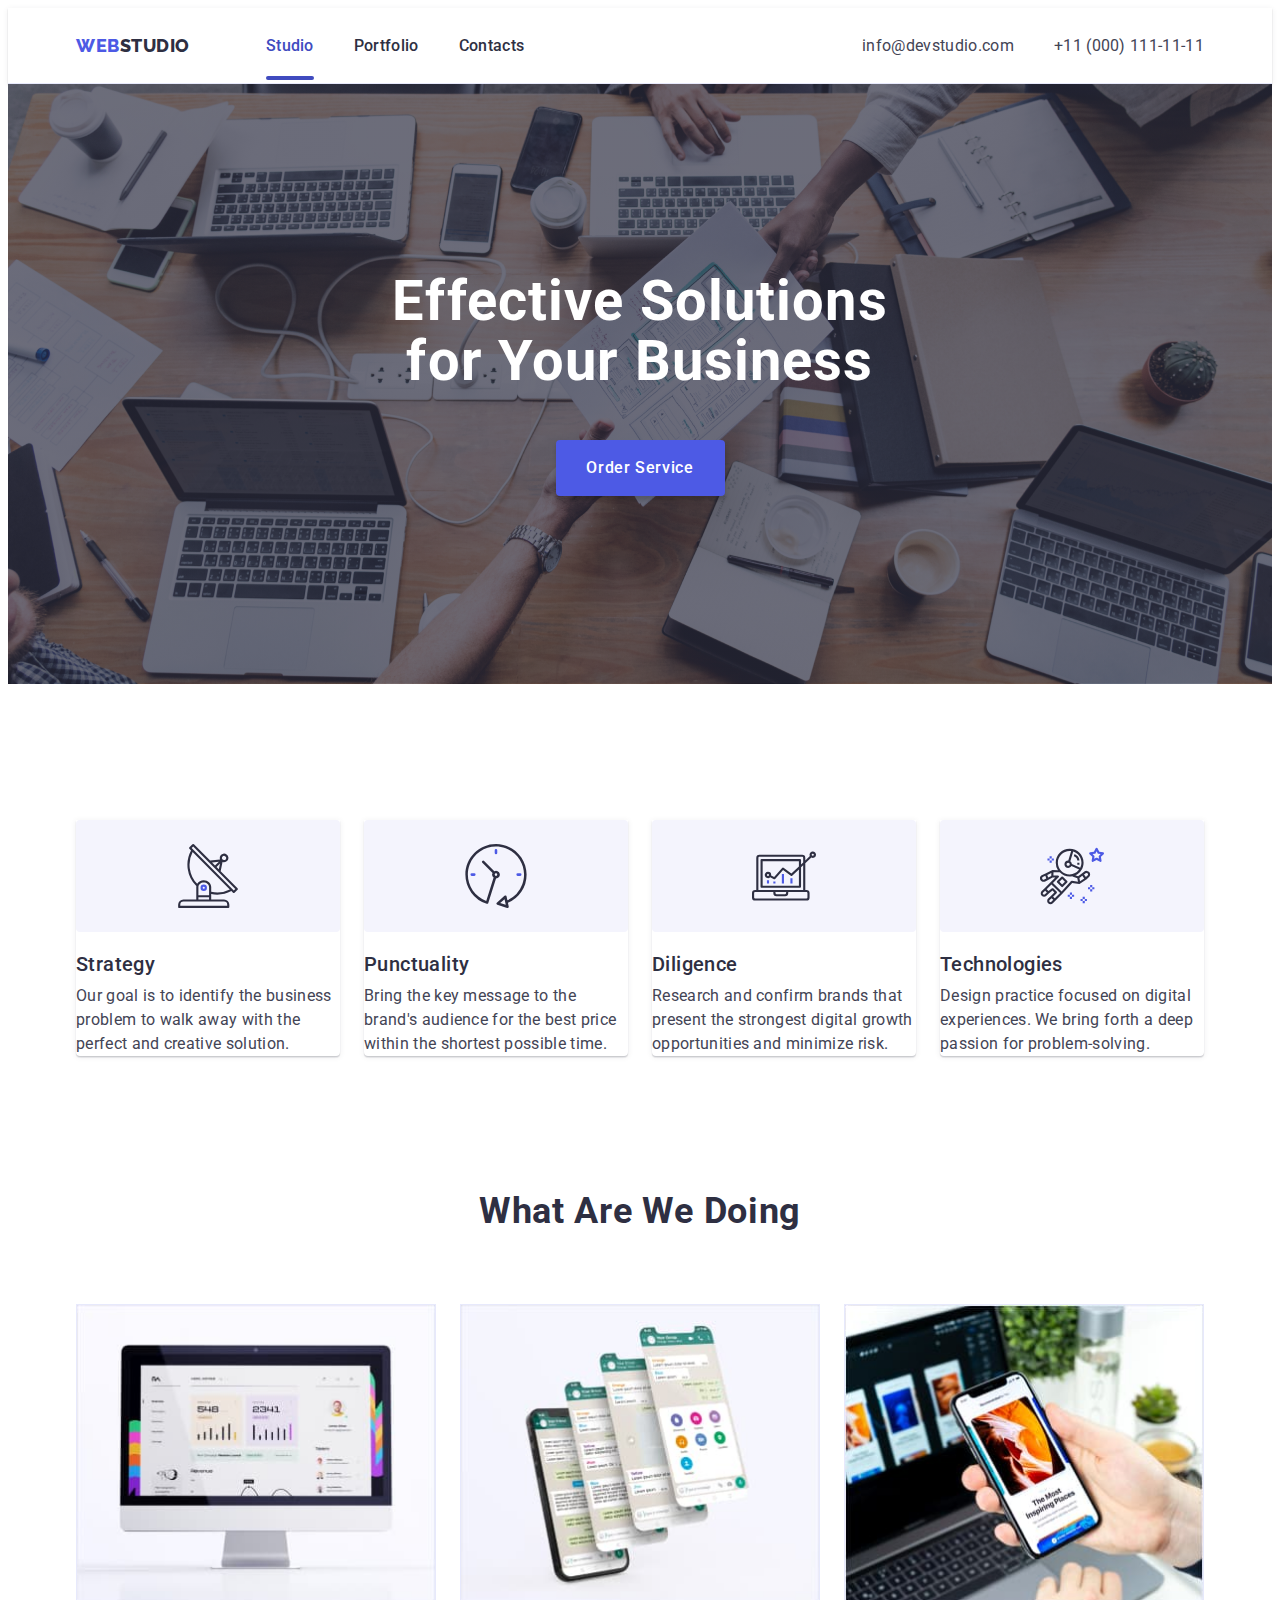
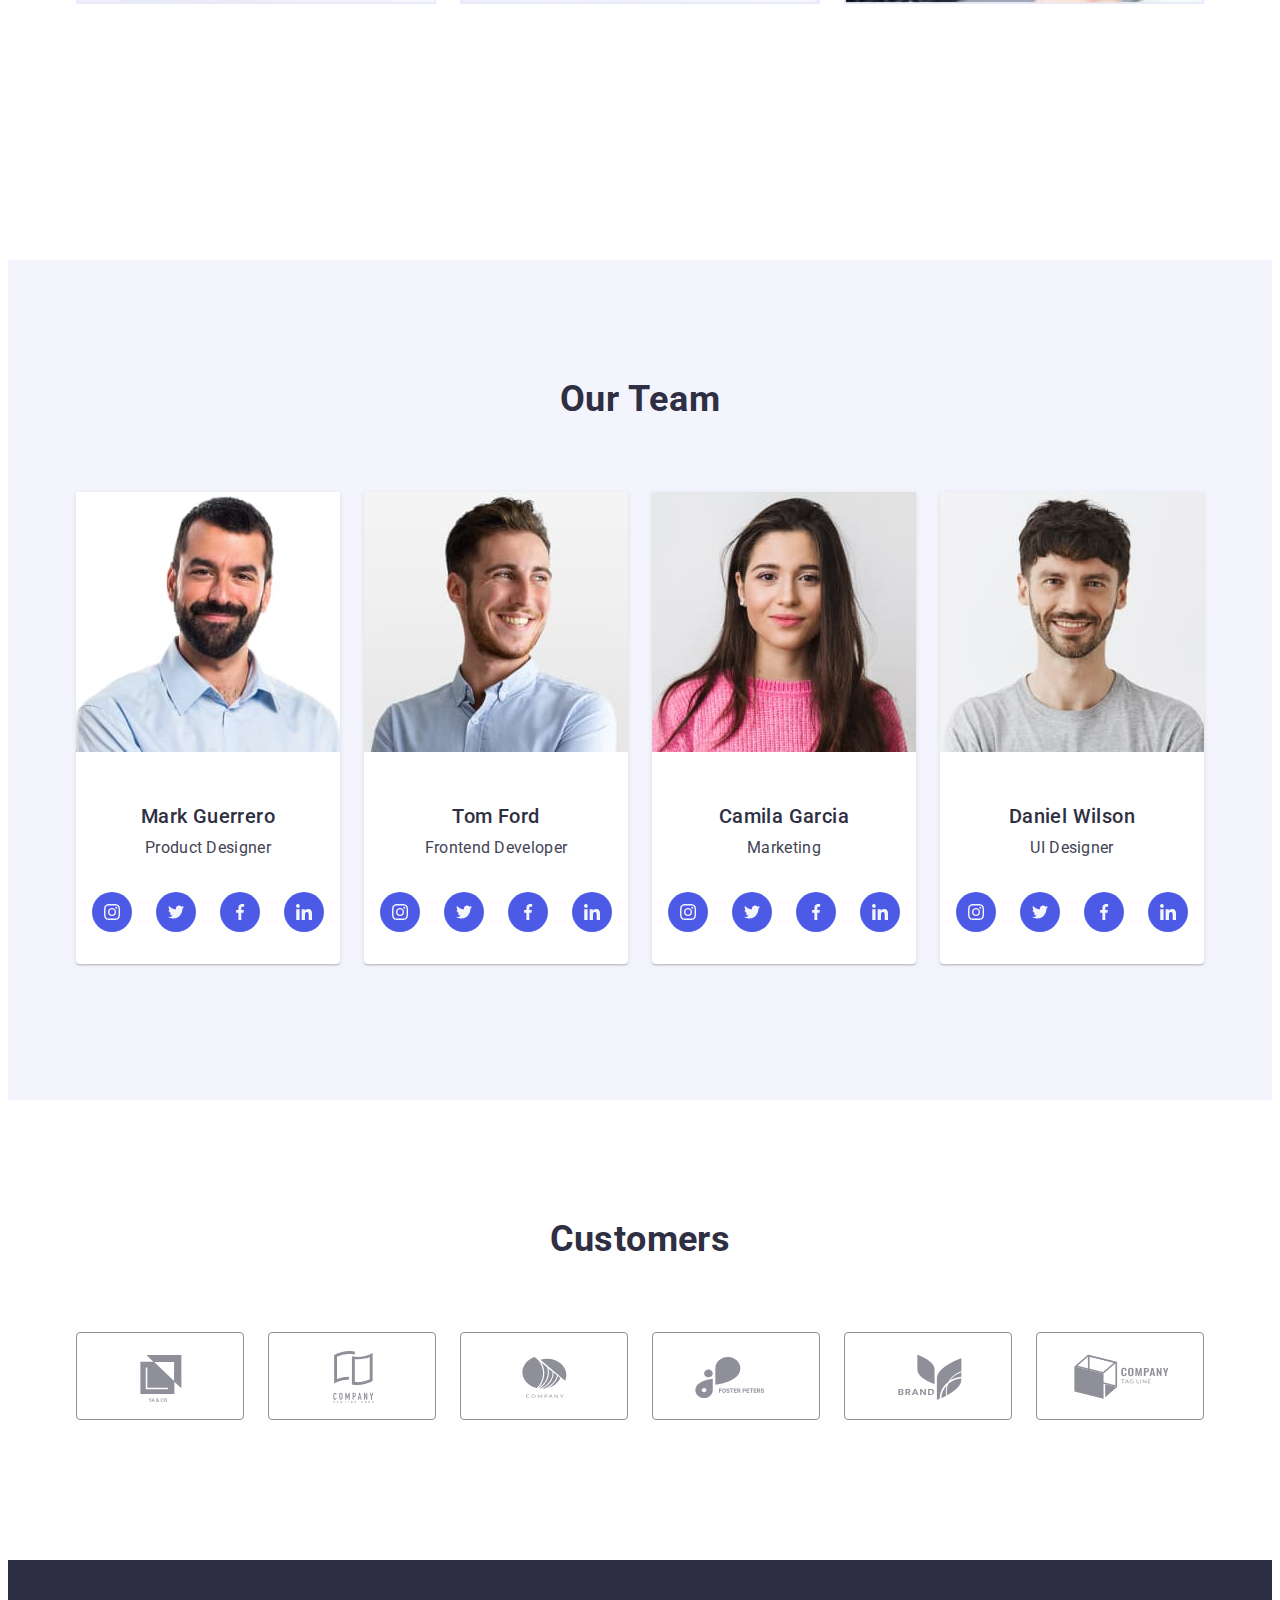
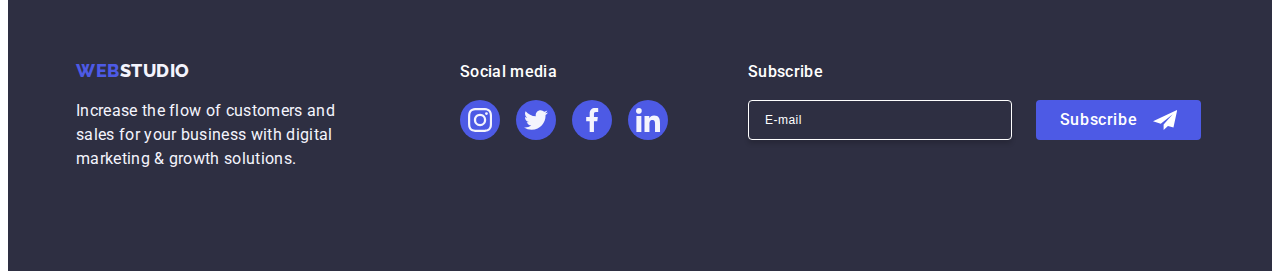
<file: index.html>
<!DOCTYPE html>
<html lang="en">
  <head>
    <meta charset="UTF-8" />
    <meta name="viewport" content="width=device-width, initial-scale=1.0" />
    <meta name="description" content="Effective Solutions for Your Business" />
    <meta
      name="keywords"
      content="webdesign, digital, content, frontend, marketing"
    />

    <link rel="preconnect" href="https://fonts.googleapis.com" />
    <link rel="preconnect" href="https://fonts.gstatic.com" crossorigin />
    <link
      href="https://fonts.googleapis.com/css2?family=Raleway:wght@100;700&family=Roboto:wght@400;500;700;900&display=swap"
      rel="stylesheet"
    />
    <title>WebStudio</title>
    <link
      rel="stylesheet"
      href="https://cdnjs.cloudflare.com/ajax/libs/modern-normalize/2.0.0/modern-normalize.min.css"
      integrity="sha512-4xo8blKMVCiXpTaLzQSLSw3KFOVPWhm/TRtuPVc4WG6kUgjH6J03IBuG7JZPkcWMxJ5huwaBpOpnwYElP/m6wg=="
      crossorigin="anonymous"
      referrerpolicy="no-referrer"
    />
    <link rel="stylesheet" href="./css/styles.css" />
  </head>
  <body>
    <!-- Hero Section -->
    <header class="header-section">
      <div class="header-container container">
        <nav class="header-navbar">
          <!-- Logo -->
          <a class="logo-web link" href="./index.html"
            >Web<span class="logo-studio">Studio</span></a
          >
          <!-- Navigation -->
          <ul class="header-navbar-list list">
            <li>
              <a class="nav-link nav-link-studio link" href="./index.html">Studio</a>
            </li>
            <li>
              <a class="nav-link link" href="./portfolio.html">Portfolio</a>
            </li>
            <li>
              <a class="nav-link link" href="">Contacts</a>
            </li>
          </ul>
        </nav>
        <!-- Address -->
        <address class="header-address list">
          <ul class="hearder-address-elements list">
            <li>
              <a class="contact link" href="mailto:info@devstudio.com"
                >info@devstudio.com</a
              >
            </li>
            <li>
              <a class="contact link" href="tel:+110001111111"
                >+11 (000) 111-11-11</a
              >
            </li>
          </ul>
        </address>
      </div>
    </header>
    <main>
      <!-- Section 1 from Main -->
      <section class="first-section">
        <div class="container">
          <!-- Title -->
          <h1 class="first-section-title">
            Effective Solutions for Your Business
          </h1>
          <!-- Button -->
          <button
            data-modal-open
            type="button"
            class="first-section-button pointer"
          >
            Order Service
          </button>
        </div>
      </section>
      <!-- Section 2 from Main -->
      <section class="second-section">
        <div class="container">
          <h2 class="visually-hidden">NU ESTE UN TITLU!</h2>
          <ul class="second-section-list list">
            <li class="second-section-listli list">
              <div class="svg-container">
                <svg width="64" height="64">
                  <use href="./images/icons.svg#icon-antenna-1" />
                </svg>
              </div>
              <h3 class="second-section-list-title">Strategy</h3>
              <p class="second-section-list-paragraf">
                Our goal is to identify the business problem to walk away with
                the perfect and creative solution.
              </p>
            </li>
            <li class="second-section-listli list">
              <div class="svg-container">
                <svg width="64" height="64">
                  <use href="./images/icons.svg#icon-clock-1" />
                </svg>
              </div>
              <h3 class="second-section-list-title">Punctuality</h3>
              <p class="second-section-list-paragraf">
                Bring the key message to the brand's audience for the best price
                within the shortest possible time.
              </p>
            </li>
            <li class="second-section-listli list">
              <div class="svg-container">
                <svg width="64" height="64">
                  <use href="./images/icons.svg#icon-diagram-1" />
                </svg>
              </div>
              <h3 class="second-section-list-title">Diligence</h3>
              <p class="second-section-list-paragraf">
                Research and confirm brands that present the strongest digital
                growth opportunities and minimize risk.
              </p>
            </li>
            <li class="second-section-listli list">
              <div class="svg-container">
                <svg width="64" height="64">
                  <use href="./images/icons.svg#icon-astronaut-1" />
                </svg>
              </div>
              <h3 class="second-section-list-title">Technologies</h3>
              <p class="second-section-list-paragraf">
                Design practice focused on digital experiences. We bring forth a
                deep passion for problem-solving.
              </p>
            </li>
          </ul>
        </div>
      </section>
      <!-- Section 3 from Main -->
      <section class="third-section">
        <div class="container">
          <h2 class="third-section-main-title">What are we doing</h2>
          <ul class="third-section-list list">
            <li class="third-section-listli list">
              <img
                class="images"
                src="./images/rectangle1.jpg"
                alt="rectangle1"
                width="360"
              />
            </li>
            <li class="third-section-listli list">
              <img
                class="images"
                src="./images/rectangle2.jpg"
                alt="rectangle2"
                width="360"
              />
            </li>
            <li class="third-section-listli list">
              <img
                class="images"
                src="./images/rectangle3.jpg"
                alt="rectangle3"
                width="360"
              />
            </li>
          </ul>
        </div>
      </section>
      <!-- Section 4 from Main -->
      <section class="fourth-section-main">
        <div class="container">
          <h2 class="our-team-title">Our Team</h2>
          <ul class="fourth-section-list list">
            <li class="fourth-section">
              <img
                class="images"
                src="./images/img1.jpg"
                alt="Mark Guerrero"
                width="264"
                height="260"
              />
              <div class="forth-section-div">
                <h3 class="forth-section-h-titles">Mark Guerrero</h3>
                <p class="forth-section-paragraf">Product Designer</p>
                <ul class="social-media list">
                  <li class="social-media-icons">
                    <a href="" class="social-media-link">
                      <svg
                        width="16"
                        height="16"
                        class="social-media-icon-fill"
                      >
                        <use href="./images/icons.svg#icon-instagram-2" />
                      </svg>
                    </a>
                  </li>
                  <li class="social-media-icons">
                    <a href="" class="social-media-link">
                      <svg
                        width="16"
                        height="16"
                        class="social-media-icon-fill"
                      >
                        <use href="./images/icons.svg#icon-twitter-1" />
                      </svg>
                    </a>
                  </li>
                  <li class="social-media-icons">
                    <a href="" class="social-media-link">
                      <svg
                        width="16"
                        height="16"
                        class="social-media-icon-fill"
                      >
                        <use href="./images/icons.svg#icon-facebook-1" />
                      </svg>
                    </a>
                  </li>
                  <li class="social-media-icons">
                    <a href="" class="social-media-link">
                      <svg
                        width="16"
                        height="16"
                        class="social-media-icon-fill"
                      >
                        <use href="./images/icons.svg#icon-linkedin-1" />
                      </svg>
                    </a>
                  </li>
                </ul>
              </div>
            </li>
            <li class="fourth-section">
              <img
                class="images"
                src="./images/img2.jpg"
                alt="Tom Ford"
                width="264"
                height="260"
              />
              <div class="forth-section-div">
                <h3 class="forth-section-h-titles">Tom Ford</h3>
                <p class="forth-section-paragraf">Frontend Developer</p>
                <ul class="social-media list">
                  <li class="social-media-icons">
                    <a href="" class="social-media-link">
                      <svg
                        width="16"
                        height="16"
                        class="social-media-icon-fill"
                      >
                        <use href="./images/icons.svg#icon-instagram-2" />
                      </svg>
                    </a>
                  </li>
                  <li class="social-media-icons">
                    <a href="" class="social-media-link">
                      <svg
                        width="16"
                        height="16"
                        class="social-media-icon-fill"
                      >
                        <use href="./images/icons.svg#icon-twitter-1" />
                      </svg>
                    </a>
                  </li>
                  <li class="social-media-icons">
                    <a href="" class="social-media-link">
                      <svg
                        width="16"
                        height="16"
                        class="social-media-icon-fill"
                      >
                        <use href="./images/icons.svg#icon-facebook-1" />
                      </svg>
                    </a>
                  </li>
                  <li class="social-media-icons">
                    <a href="" class="social-media-link">
                      <svg
                        width="16"
                        height="16"
                        class="social-media-icon-fill"
                      >
                        <use href="./images/icons.svg#icon-linkedin-1" />
                      </svg>
                    </a>
                  </li>
                </ul>
              </div>
            </li>
            <li class="fourth-section">
              <img
                class="images"
                src="./images/img3.jpg"
                alt="Camila Garcia"
                width="264"
                height="260"
              />
              <div class="forth-section-div">
                <h3 class="forth-section-h-titles">Camila Garcia</h3>
                <p class="forth-section-paragraf">Marketing</p>
                <ul class="social-media list">
                  <li class="social-media-icons">
                    <a href="" class="social-media-link">
                      <svg
                        width="16"
                        height="16"
                        class="social-media-icon-fill"
                      >
                        <use href="./images/icons.svg#icon-instagram-2" />
                      </svg>
                    </a>
                  </li>
                  <li class="social-media-icons">
                    <a href="" class="social-media-link">
                      <svg
                        width="16"
                        height="16"
                        class="social-media-icon-fill"
                      >
                        <use href="./images/icons.svg#icon-twitter-1" />
                      </svg>
                    </a>
                  </li>
                  <li class="social-media-icons">
                    <a href="" class="social-media-link">
                      <svg
                        width="16"
                        height="16"
                        class="social-media-icon-fill"
                      >
                        <use href="./images/icons.svg#icon-facebook-1" />
                      </svg>
                    </a>
                  </li>
                  <li class="social-media-icons">
                    <a href="" class="social-media-link">
                      <svg
                        width="16"
                        height="16"
                        class="social-media-icon-fill"
                      >
                        <use href="./images/icons.svg#icon-linkedin-1" />
                      </svg>
                    </a>
                  </li>
                </ul>
              </div>
            </li>
            <li class="fourth-section">
              <img
                class="images"
                src="./images/img4.jpg"
                alt="Daniel Wilson"
                width="264"
                height="260"
              />
              <div class="forth-section-div">
                <h3 class="forth-section-h-titles">Daniel Wilson</h3>
                <p class="forth-section-paragraf">UI Designer</p>
                <ul class="social-media list">
                  <li class="social-media-icons">
                    <a href="" class="social-media-link">
                      <svg
                        width="16"
                        height="16"
                        class="social-media-icon-fill"
                      >
                        <use href="./images/icons.svg#icon-instagram-2" />
                      </svg>
                    </a>
                  </li>
                  <li class="social-media-icons">
                    <a href="" class="social-media-link">
                      <svg
                        width="16"
                        height="16"
                        class="social-media-icon-fill"
                      >
                        <use href="./images/icons.svg#icon-twitter-1" />
                      </svg>
                    </a>
                  </li>
                  <li class="social-media-icons">
                    <a href="" class="social-media-link">
                      <svg
                        width="16"
                        height="16"
                        class="social-media-icon-fill"
                      >
                        <use href="./images/icons.svg#icon-facebook-1" />
                      </svg>
                    </a>
                  </li>
                  <li class="social-media-icons">
                    <a href="" class="social-media-link">
                      <svg
                        width="16"
                        height="16"
                        class="social-media-icon-fill"
                      >
                        <use href="./images/icons.svg#icon-linkedin-1" />
                      </svg>
                    </a>
                  </li>
                </ul>
              </div>
            </li>
          </ul>
        </div>
      </section>
      <!-- Section 5 from Main -->
      <section class="fifth-section">
        <div class="container">
          <h2 class="customers-title">Customers</h2>
          <ul class="customers-list list">
            <li class="customers-list-li">
              <a href="" class="customers-link">
                <svg width="104" height="56" class="customers-icons">
                  <use href="./images/icons.svg#icon-customers1" />
                </svg>
              </a>
            </li>
            <li class="customers-list-li">
              <a href="" class="customers-link">
                <svg width="104" height="56" class="customers-icons">
                  <use href="./images/icons.svg#icon-customers2" />
                </svg>
              </a>
            </li>
            <li class="customers-list-li">
              <a href="" class="customers-link">
                <svg width="104" height="56" class="customers-icons">
                  <use href="./images/icons.svg#icon-customers3" />
                </svg>
              </a>
            </li>
            <li class="customers-list-li">
              <a href="" class="customers-link">
                <svg width="104" height="56" class="customers-icons">
                  <use href="./images/icons.svg#icon-customers4" />
                </svg>
              </a>
            </li>
            <li class="customers-list-li">
              <a href="" class="customers-link">
                <svg width="104" height="56" class="customers-icons">
                  <use href="./images/icons.svg#icon-customers5" />
                </svg>
              </a>
            </li>
            <li class="customers-list-li">
              <a href="" class="customers-link">
                <svg width="104" height="56" class="customers-icons">
                  <use href="./images/icons.svg#icon-customers6" />
                </svg>
              </a>
            </li>
          </ul>
        </div>
      </section>
    </main>
    <!-- Footer -->
    <footer class="footer">
      <!-- Webstudio Footer -->
      <div class="container footer-container">
        <div class="footer-second-container">
          <a class="logo-web-footer logo-web link" href="./index.html"
            >Web<span class="logo-studio-footer">Studio</span>
          </a>
          <p class="footer-paragraf">
            Increase the flow of customers and sales for your business with
            digital marketing & growth solutions.
          </p>
        </div>
        <!-- Social Media Footer -->
        <div class="footer-social-media">
          <p class="footer-social-media-title">Social media</p>
          <ul class="list footer-social-media-container">
            <li class="footer-social-media-list">
              <a href="" class="footer-social-media-link">
                <svg width="24" height="24" class="footer-social-media-icon">
                  <use href="./images/icons.svg#icon-instagram-2" />
                </svg>
              </a>
            </li>
            <li class="footer-social-media-list">
              <a href="" class="footer-social-media-link">
                <svg width="24" height="24" class="footer-social-media-icon">
                  <use href="./images/icons.svg#icon-twitter-1" />
                </svg>
              </a>
            </li>
            <li class="footer-social-media-list">
              <a href="" class="footer-social-media-link">
                <svg width="24" height="24" class="footer-social-media-icon">
                  <use href="./images/icons.svg#icon-facebook-1" />
                </svg>
              </a>
            </li>
            <li class="footer-social-media-list">
              <a href="" class="footer-social-media-link">
                <svg width="24" height="24" class="footer-social-media-icon">
                  <use href="./images/icons.svg#icon-linkedin-1" />
                </svg>
              </a>
            </li>
          </ul>
        </div>
        <!-- Subscribe Footer -->
        <div class="footer-form-container">
          <p class="footer-form-paragraf">Subscribe</p>
          <form
            class="footer-form"
            name="signup_form"
            autocomplete="on"
            novalidate=""
          >
            <label for="input" class="footer-form-label">
              <input
                id="input"
                name="email"
                type="email"
                placeholder="E-mail"
                class="footer-form-input"
              />
            </label>
            <button type="submit" class="footer-form-button">
              Subscribe
              <svg width="24" height="24" class="footer-form-button-icon">
                <use href="./images/icons.svg#icon-icon-send" />
              </svg>
            </button>
          </form>
        </div>
      </div>
    </footer>
    <!-- Modal Button -->
    <div data-modal class="modal-js is-hidden">
      <div class="modal-wind">
        <button data-modal-close type="button" class="modal-btn">
          <svg width="8" height="8" class="md-sv">
            <use href="./images/close-back.svg#icon-close-black-18dp-2-1"></use>
          </svg>
        </button>
        <p class="modal-paragraf">
          Leave your contacts and we will call you back
        </p>
        <form>
          <div class="modal-container-first">
            <label for="user-name" class="modal-form-label">Name</label>
            <div class="modal-container-second">
              <input
                id="user-name"
                name="user-name"
                type="text"
                class="modal-form-input"
              />
              <svg width="18" height="24" class="modal-icon">
                <use href="./images/icons.svg#icon-VectorName" />
              </svg>
            </div>
          </div>
          <div class="modal-container-first">
            <label for="user-name" class="modal-form-label">Phone</label>
            <div class="modal-container-second">
              <input
                id="user-phone"
                name="user-name"
                type="text"
                class="modal-form-input"
              />
              <svg width="18" height="24" class="modal-icon">
                <use href="./images/icons.svg#icon-VectorPhone" />
              </svg>
            </div>
          </div>
          <div class="modal-container-first">
            <label for="user-name" class="modal-form-label">Email</label>
            <div class="modal-container-second">
              <input
                id="user-mail"
                name="user-name"
                type="text"
                class="modal-form-input"
              />
              <svg width="18" height="24" class="modal-icon">
                <use href="./images/icons.svg#icon-VectorEmail" />
              </svg>
            </div>
          </div>
          <div class="modal-container-third">
            <label for="user-comment" class="modal-form-label">Comment</label>
            <textarea
              id="user-comment"
              name="user-comment"
              placeholder="Text input"
              class="modal-textarea"
            ></textarea>
          </div>
          <div class="modal-container-fourth">
            <input
              id="user-privacy"
              type="checkbox"
              value="true"
              name="user-privacy"
              class="modal-fifth-input visually-hidden"
            />
            <label for="user-privacy" class="modal-form-fifth-label"
              ><span class="modal-form-fifth-label-span">
                <svg width="10" height="8" class="modal-fifth-icon">
                  <use href="./images/icons.svg#checkmark"></use>
                </svg></span
              >I accept the terms and conditions of the
              <a href="" class="privacy-policy">Privacy Policy</a>
            </label>
          </div>
          <button type="submit" class="modal-button">Send</button>
        </form>
      </div>
    </div>
    <script src="./js/modal.js"></script>
  </body>
</html>
</file>
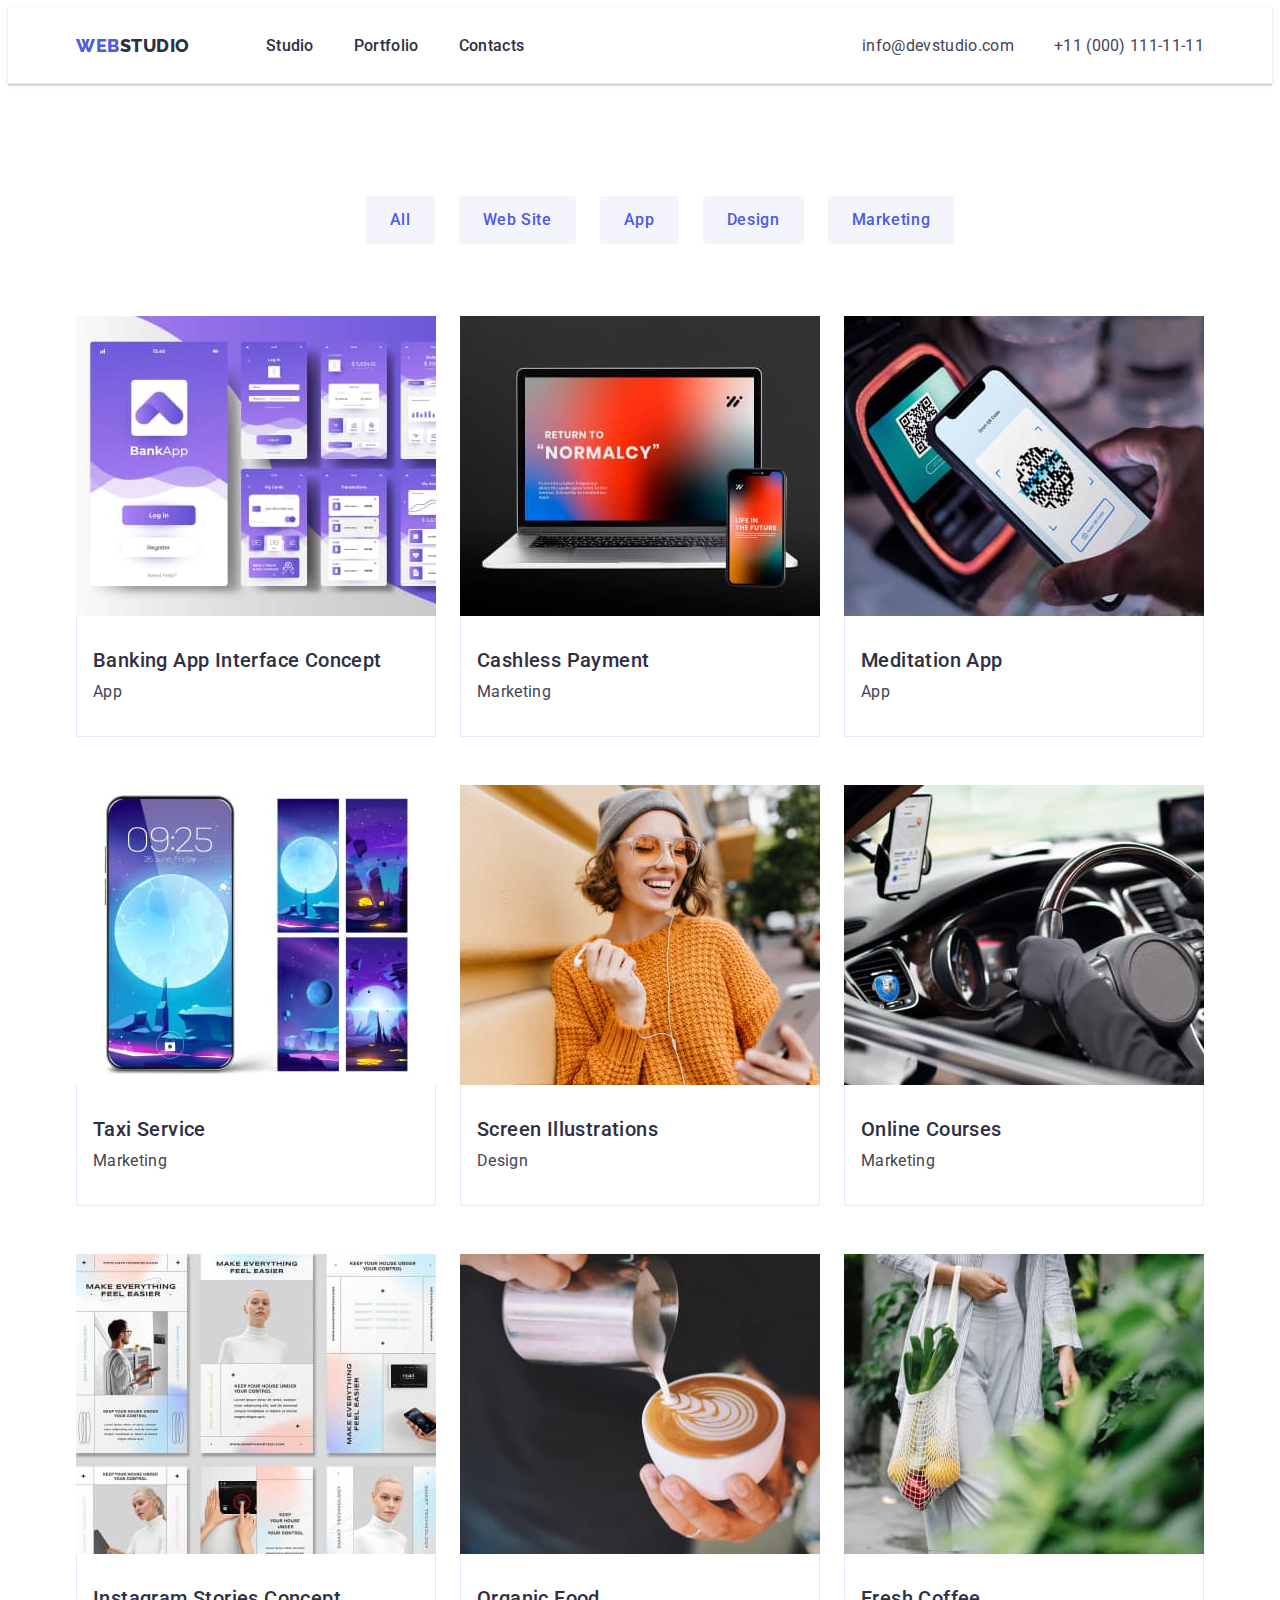
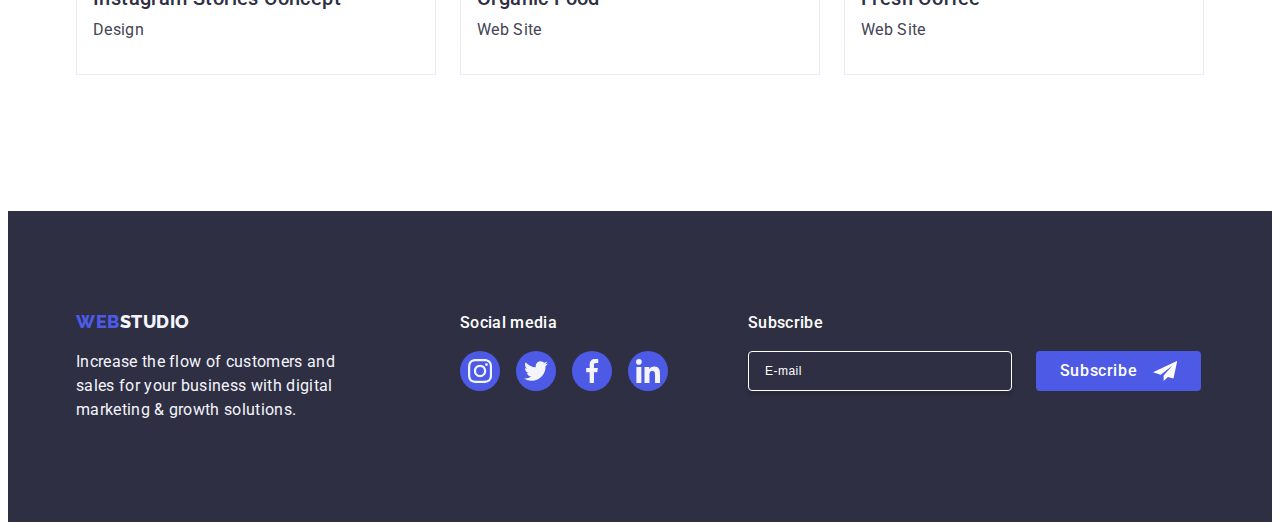
<file: portfolio.html>
<!DOCTYPE html>
<html lang="en">
  <head>
    <meta charset="UTF-8" />
    <meta name="viewport" content="width=device-width, initial-scale=1.0" />

    <link rel="preconnect" href="https://fonts.googleapis.com" />
    <link rel="preconnect" href="https://fonts.gstatic.com" crossorigin />
    <link
      href="https://fonts.googleapis.com/css2?family=Raleway:wght@100;700&family=Roboto:wght@400;500;700;900&display=swap"
      rel="stylesheet"
    />
    <title>Portfolio</title>
    <link
      rel="stylesheet"
      href="https://cdnjs.cloudflare.com/ajax/libs/modern-normalize/2.0.0/modern-normalize.min.css"
      integrity="sha512-4xo8blKMVCiXpTaLzQSLSw3KFOVPWhm/TRtuPVc4WG6kUgjH6J03IBuG7JZPkcWMxJ5huwaBpOpnwYElP/m6wg=="
      crossorigin="anonymous"
      referrerpolicy="no-referrer"
    />
    <link rel="stylesheet" href="./css/styles.css" />
  </head>
  <body>
    <!-- Header -->
    <header class="header-section">
      <div class="header-container container">
        <nav class="header-navbar">
          <!-- Logo -->
          <a class="logo-web link" href="./index.html"
            >Web<span class="logo-studio">Studio</span></a
          >
          <!-- Navigation -->
          <ul class="header-navbar-list list">
            <li><a class="nav-link link" href="./index.html">Studio</a></li>
            <li>
              <a class="nav-link link" href="./portfolio.html">Portfolio</a>
            </li>
            <li><a class="nav-link link" href="">Contacts</a></li>
          </ul>
        </nav>
        <!-- Address -->
        <address class="header-address list">
          <ul class="hearder-address-elements list">
            <li>
              <a class="contact link" href="mailto:info@devstudio.com"
                >info@devstudio.com</a
              >
            </li>
            <li>
              <a class="contact link" href="tel:+110001111111"
                >+11 (000) 111-11-11</a
              >
            </li>
          </ul>
        </address>
      </div>
    </header>
    <!-- Main Section -->
    <main>
      <!-- Filters Section -->
      <section class="porfolio-main-section">
        <div class="container">
          <h1 class="visually-hidden">hidden</h1>
          <!-- Buttons menu -->
          <ul class="portfolio-button-list list">
            <li>
              <button type="button" class="button-filters pointer">All</button>
            </li>
            <li>
              <button type="button" class="button-filters pointer">
                Web Site
              </button>
            </li>
            <li>
              <button type="button" class="button-filters pointer">App</button>
            </li>
            <li>
              <button type="button" class="button-filters pointer">
                Design
              </button>
            </li>
            <li>
              <button type="button" class="button-filters pointer">
                Marketing
              </button>
            </li>
          </ul>
          <!-- Row 1 Section -->
          <ul class="portfolio-row-section-list list">
            <li class="portfolio-row-list">
              <a href="" class="row-one link">
                <div class="row-one-container">
                  <img
                    class="images"
                    width="360"
                    src="./images/img01.jpg"
                    alt="Banking Interface"
                  />
                  <p class="app-storage">
                    14 Stylish and User-Friendly App Design Concepts · Task
                    Manager App · Calorie Tracker App · Exotic Fruit Ecommerce
                    App · Cloud Storage App
                  </p>
                </div>
                <div class="portfolio-div-section">
                  <h2 class="row-header">Banking App Interface Concept</h2>
                  <p class="row-paragraf">App</p>
                </div>
              </a>
            </li>
            <li class="portfolio-row-list">
              <a href="" class="row-one link">
                <div class="row-one-container">
                  <img
                    class="images"
                    width="360"
                    src="./images/img02.jpg"
                    alt="Cashless Payment"
                  />
                  <p class="app-storage">
                    14 Stylish and User-Friendly App Design Concepts · Task
                    Manager App · Calorie Tracker App · Exotic Fruit Ecommerce
                    App · Cloud Storage App
                  </p>
                </div>
                <div class="portfolio-div-section">
                  <h2 class="row-header">Cashless Payment</h2>
                  <p class="row-paragraf">Marketing</p>
                </div>
              </a>
            </li>
            <li class="portfolio-row-list">
              <a href="" class="row-one link">
                <div class="row-one-container">
                  <img
                    class="images"
                    width="360"
                    src="./images/img03.jpg"
                    alt="Meditation App"
                  />
                  <p class="app-storage">
                    14 Stylish and User-Friendly App Design Concepts · Task
                    Manager App · Calorie Tracker App · Exotic Fruit Ecommerce
                    App · Cloud Storage App
                  </p>
                </div>
                <div class="portfolio-div-section">
                  <h2 class="row-header">Meditation App</h2>
                  <p class="row-paragraf">App</p>
                </div>
              </a>
            </li>

            <!-- Row 2 Section -->

            <li class="portfolio-row-list">
              <a href="" class="row-one link">
                <div class="row-one-container">
                  <img
                    class="images"
                    width="360"
                    src="./images/row2_img1.jpg"
                    alt="Taxi Service"
                  />
                  <p class="app-storage">
                    14 Stylish and User-Friendly App Design Concepts · Task
                    Manager App · Calorie Tracker App · Exotic Fruit Ecommerce
                    App · Cloud Storage App
                  </p>
                </div>
                <div class="portfolio-div-section">
                  <h2 class="row-header">Taxi Service</h2>
                  <p class="row-paragraf">Marketing</p>
                </div>
              </a>
            </li>
            <li class="portfolio-row-list">
              <a href="" class="row-one link">
                <div class="row-one-container">
                  <img
                    class="images"
                    width="360"
                    src="./images/row2_img2.jpg"
                    alt="Screen Illustrations"
                  />
                  <p class="app-storage">
                    14 Stylish and User-Friendly App Design Concepts · Task
                    Manager App · Calorie Tracker App · Exotic Fruit Ecommerce
                    App · Cloud Storage App
                  </p>
                </div>
                <div class="portfolio-div-section">
                  <h2 class="row-header">Screen Illustrations</h2>
                  <p class="row-paragraf">Design</p>
                </div>
              </a>
            </li>
            <li class="portfolio-row-list">
              <a href="" class="row-one link">
                <div class="row-one-container">
                  <img
                    class="images"
                    width="360"
                    src="./images/row2_img3.jpg"
                    alt="Design"
                  />
                  <p class="app-storage">
                    14 Stylish and User-Friendly App Design Concepts · Task
                    Manager App · Calorie Tracker App · Exotic Fruit Ecommerce
                    App · Cloud Storage App
                  </p>
                </div>
                <div class="portfolio-div-section">
                  <h2 class="row-header">Online Courses</h2>
                  <p class="row-paragraf">Marketing</p>
                </div>
              </a>
            </li>

            <!-- Row 3 Section -->

            <li class="portfolio-row-list">
              <a href="" class="row-one link">
                <div class="row-one-container">
                  <img
                    class="images"
                    width="360"
                    src="./images/row3_img1.jpg"
                    alt="Instagram Stories Concept"
                  />
                  <p class="app-storage">
                    14 Stylish and User-Friendly App Design Concepts · Task
                    Manager App · Calorie Tracker App · Exotic Fruit Ecommerce
                    App · Cloud Storage App
                  </p>
                </div>
                <div class="portfolio-div-section">
                  <h2 class="row-header">Instagram Stories Concept</h2>
                  <p class="row-paragraf">Design</p>
                </div>
              </a>
            </li>
            <li class="portfolio-row-list">
              <a href="" class="row-one link">
                <div class="row-one-container">
                  <img
                    class="images"
                    width="360"
                    src="./images/row3_img2.jpg"
                    alt="Organic Food"
                  />
                  <p class="app-storage">
                    14 Stylish and User-Friendly App Design Concepts · Task
                    Manager App · Calorie Tracker App · Exotic Fruit Ecommerce
                    App · Cloud Storage App
                  </p>
                </div>
                <div class="portfolio-div-section">
                  <h2 class="row-header">Organic Food</h2>
                  <p class="row-paragraf">Web Site</p>
                </div>
              </a>
            </li>
            <li class="portfolio-row-list">
              <a href="" class="row-one link">
                <div class="row-one-container">
                  <img
                    class="images"
                    width="360"
                    src="./images/row3_img3.jpg"
                    alt="Fresh Coffee"
                  />
                  <p class="app-storage">
                    14 Stylish and User-Friendly App Design Concepts · Task
                    Manager App · Calorie Tracker App · Exotic Fruit Ecommerce
                    App · Cloud Storage App
                  </p>
                </div>
                <div class="portfolio-div-section">
                  <h2 class="row-header">Fresh Coffee</h2>
                  <p class="row-paragraf">Web Site</p>
                </div>
              </a>
            </li>
          </ul>
        </div>
      </section>
    </main>
    <!-- Footer -->
    <footer class="footer">
      <div class="container footer-container">
        <div class="footer-second-container">
          <a class="logo-web-footer logo-web link" href="./index.html"
            >Web<span class="logo-studio-footer">Studio</span>
          </a>
          <p class="footer-paragraf">
            Increase the flow of customers and sales for your business with
            digital marketing & growth solutions.
          </p>
        </div>
        <div class="footer-social-media">
          <p class="footer-social-media-title">Social media</p>
          <ul class="list footer-social-media-container">
            <li class="footer-social-media-list">
              <a href="" class="footer-social-media-link">
                <svg width="24" height="24" class="footer-social-media-icon">
                  <use href="./images/icons.svg#icon-instagram-2" />
                </svg>
              </a>
            </li>
            <li class="footer-social-media-list">
              <a href="" class="footer-social-media-link">
                <svg width="24" height="24" class="footer-social-media-icon">
                  <use href="./images/icons.svg#icon-twitter-1" />
                </svg>
              </a>
            </li>
            <li class="footer-social-media-list">
              <a href="" class="footer-social-media-link">
                <svg width="24" height="24" class="footer-social-media-icon">
                  <use href="./images/icons.svg#icon-facebook-1" />
                </svg>
              </a>
            </li>
            <li class="footer-social-media-list">
              <a href="" class="footer-social-media-link">
                <svg width="24" height="24" class="footer-social-media-icon">
                  <use href="./images/icons.svg#icon-linkedin-1" />
                </svg>
              </a>
            </li>
          </ul>
        </div>
        <div class="footer-form-container">
          <p class="footer-form-paragraf">Subscribe</p>
          <form
            class="footer-form"
            name="signup_form"
            autocomplete="on"
            novalidate=""
          >
            <label for="input" class="footer-form-label">
              <input
                id="input"
                name="email"
                type="email"
                placeholder="E-mail"
                class="footer-form-input"
              />
            </label>
            <button type="submit" class="footer-form-button">
              Subscribe
              <svg width="24" height="24" class="footer-form-button-icon">
                <use href="./images/icons.svg#icon-icon-send" />
              </svg>
            </button>
          </form>
        </div>
      </div>
    </footer>
  </body>
</html>
</file>
<file: css/styles.css>
:root {
  --header-font-family: "Roboto", sans-serif;
  --logo-font-family: "Raleway", sans-serif;
  --brand-color-navy-blue: #2e2f42;
  --brand-color-iris: #4d5ae5;
  --brand-color-slate: #434455;
  --brand-color-light-slate: #8e8f99;
  --brand-color-ocean: #404bbf;
  --brand-color-cloud: #f4f4fd;
  --brand-color-cornflower: #e7e9fc;
  --brand-color-white: #ffffff;
}
/* Global styles */
body {
  background-color: #ffffffff;
  font-family: var(--header-font-family);
  color: var(--brand-color-slate);
}

a {
  text-decoration: none;
}

p {
  margin: 0;
}

h2 {
  margin: 0;
}
*,
*::before,
*::after {
  box-sizing: border-box;
}

/* Classes */
.list {
  list-style: none;
}

.link:hover,
.link:focus {
  color: var(--brand-color-ocean);
}

.images {
  display: block;
  max-width: 100%;
}

.header-section {
  border-bottom: 1px solid var(--brand-color-cornflower);
  box-shadow: 0px 2px 1px rgba(46, 47, 66, 0.08),
    0px 1px 1px rgba(46, 47, 66, 0.16), 0px 1px 6px rgba(46, 47, 66, 0.08);
}

.header-container {
  display: flex;
  align-items: center;
  padding: 24px 156px;
  justify-content: space-between;
}

.container {
  width: 1158px;
  margin: 0 auto;
  padding: 0 15px;
}

.header-navbar {
  display: flex;
  align-items: center;
}

.logo-web {
  display: inline-block;
  font-weight: 800;
  font-size: 18px;
  line-height: 1.17;
  letter-spacing: 0.54px;
  color: var(--brand-color-iris);
  font-family: "Raleway", sans-serif;
  text-transform: uppercase;
  text-decoration: none;
  margin-right: 76px;
}

.logo-studio {
  color: var(--brand-color-navy-blue);
  font-size: 18px;
  line-height: 1.17;
  letter-spacing: 0.54px;
  text-transform: uppercase;
  font-weight: 800px;
  font-family: var(--logo-font-family);
}

.header-navbar-list {
  display: flex;
  margin-top: 25.5px;
  margin-bottom: 25.5px;
  gap: 40px;
  padding: 0;
}

.nav-link {
  color: var(--brand-color-navy-blue);
  font-size: 16px;
  font-weight: 500;
  line-height: 1.5em;
  letter-spacing: 0.02em;
  text-decoration: none;
  padding: 24px 0;
  position: relative;
  transition: color 250ms cubic-bezier(0.4, 0, 0.2, 1);
}

.nav-link:hover,
.nav-link:focus {
  color: var(--brand-color-ocean);
}

.nav-link-studio {
  color: var(--brand-color-ocean);
}

.nav-link-studio::after {
  content: "";
  position: absolute;
  left: 0;
  bottom: -1px;
  height: 4px;
  width: 100%;
  display: block;
  background-color: var(--brand-color-ocean);
  border-radius: 2px;
  border-color: var(--brand-color-ocean);
}


.header-address {
  color: var(--brand-color-slate);
  font-style: normal;
  font-size: 16px;
  line-height: 150%;
  letter-spacing: 0.32px;
}

.hearder-address-elements {
  display: flex;
  gap: 40px;
  padding-left: 251px;
}

.header-address:hover,
.header-address:focus {
  color: var(--brand-color-cloud);
}
.contact {
  color: var(--brand-color-slate);
  font-size: 16px;
  font-weight: 400;
  line-height: 24px;
  letter-spacing: 0.02em;
  font-style: normal;
  text-decoration: none;
  transition: color 250ms cubic-bezier(0.4, 0, 0.2, 1);
}

.row-list {
  background-color: #ffffffff;
}

.button-filters {
  font-family: var(--header-font-family);
  border: none;
  color: var(--brand-color-iris);
  font-size: 16px;
  font-weight: 500;
  line-height: 1.5;
  letter-spacing: 0.04em;
  cursor: pointer;
  background-color: var(--brand-color-cloud);
  padding: 12px 24px;
  border-radius: 4px;
  transition: color 250ms cubic-bezier(0.4, 0, 0.2, 1),
    background-color 250ms cubic-bezier(0.4, 0, 0.2, 1),
    border-color 250ms cubic-bezier(0.4, 0, 0.2, 1),
    box-shadow 250ms cubic-bezier(0.4, 0, 0.2, 1);
}

.button-filters:hover,
.button-filters:focus {
  background-color: var(--brand-color-ocean);
  color: #ffffffff;
  border: 0px solid rgba(0, 0, 0, 0);
  box-shadow: 0px 3px 1px rgba(0, 0, 0, 0.1), 0px 2px 1px rgba(0, 0, 0, 0.08),
    0px 2px 2px rgba(0, 0, 0, 0.12);
  box-shadow: 0px 3px 1px rgba(0, 0, 0, 0.1), 0px 2px 1px rgba(0, 0, 0, 0.08),
    0px 2px 2px rgba(0, 0, 0, 0.12);
}

.app-storage {
  position: absolute;
  top: 0;
  font-size: 16px;
  line-height: 1.5em;
  letter-spacing: 0.02em;
  color: var(--brand-color-cloud);
  padding: 40px 32px;
  background-color: var(--brand-color-iris);
  width: 100%;
  height: 100%;
  transform: translateY(100%);
  transition: transform 250ms cubic-bezier(0.4, 0, 0.2, 1);
}

.pointer {
  cursor: pointer;
}

.row-one {
  width: calc((100%-48px) / 3);
  display: block;
  transition: box-shadow 250ms cubic-bezier(0.4, 0, 0.2, 1);
}

.row-one:hover {
  box-shadow: 0px 1px 6px rgba(46, 47, 66, 0.08),
    0px 1px 1px rgba(46, 47, 66, 0.16), 0px 2px 1px rgba(46, 47, 66, 0.08);
}

.row-one:focus {
  box-shadow: 0px 1px 6px rgba(46, 47, 66, 0.08),
    0px 1px 1px rgba(46, 47, 66, 0.16), 0px 2px 1px rgba(46, 47, 66, 0.08);
}

.row-one:hover .app-storage {
  transform: translateY(0%);
}

.row-one:focus .app-storage {
  transform: translateY(0%);
}

.row-one-container {
  position: relative;
  overflow: hidden;
}

.row-header {
  color: var(--brand-color-navy-blue);
  font-size: 20px;
  font-weight: 500;
  line-height: 1.2;
  letter-spacing: 0.4px;
  font-style: normal;
  margin-bottom: 8px;
}

.row-paragraf {
  color: var(--brand-color-slate);
  font-size: 16px;
  font-weight: 400;
  line-height: 1.5;
  letter-spacing: 0.32px;
  font-style: normal;
}

/* Portfolio */

.porfolio-main-section {
  padding-top: 96px;
  padding-bottom: 120px;
}

.portfolio-button-list {
  display: flex;
  justify-content: center;
  gap: 24px;
  margin-bottom: 72px;
}

.portfolio-row-section-list {
  display: flex;
  flex-wrap: wrap;
  column-gap: 24px;
  row-gap: 48px;
  padding: 0;
}

.portfolio-div-section {
  padding: 32px 16px;
  border: 1px solid var(--brand-color-cornflower);
  border-top: none;
}

/* Footer symols */

.footer {
  background-color: var(--brand-color-navy-blue);
  padding: 100px 0;
}

.logo-web-footer {
  display: inline-block;
}

.footer-paragraf {
  font-size: 16px;
  color: var(--brand-color-cloud);
  font-style: normal;
  font-weight: 400;
  line-height: 1.5;
  letter-spacing: 0.32px;
  max-width: 264px;
  padding-top: 17.5px;
}

.logo-studio-footer {
  color: var(--brand-color-cloud);
  font-size: 18px;
  font-style: "Raleway", sans-serif;
  line-height: 1.17;
  letter-spacing: 0.54px;
  text-transform: uppercase;
  font-weight: 800px;
  font-family: "Raleway", sans-serif;
  margin-bottom: 16px;
  margin: 0;
}

.footer-container {
  display: flex;
  align-items: baseline;
}

.footer-second-container {
  margin-right: 120px;
  flex-direction: column;
  display: inline-block;
}

.footer-social-media-title {
  margin-bottom: 16px;
  font-family: var(--header-font-family);
  font-weight: 500;
  font-size: 16px;
  font-style: normal;
  line-height: 1.5;
  letter-spacing: 0.02em;
  color: var(--brand-color-white);
}

.footer-social-media-container {
  display: flex;
  gap: 16px;
  justify-content: center;
  list-style-type: none;
  padding: 0;
}

.footer-social-media-list {
  width: 40px;
  height: 40px;
}

.footer-social-media-link {
  width: 100%;
  height: 100%;
  background-color: var(--brand-color-iris);
  border-radius: 50%;
  display: flex;
  justify-content: center;
  align-items: center;
  align-items: center;
  transition: background-color 250ms cubic-bezier(0.4, 0, 0.2, 1);
}

.footer-social-media-link:hover,
.footer-social-media-link:focus {
  background-color: #31d0aa;
  background-color: #31d0aa;
}

.footer-social-media-icon {
  fill: var(--brand-color-cloud);
}

.footer-form-paragraf {
  margin-bottom: 16px;
  font-weight: 500;
  font-size: 16px;
  line-height: 1.5;
  letter-spacing: 0.02em;
  color: var(--brand-color-white);
  padding-left: 80px;
}

.footer-form {
  display: flex;
  padding-left: 80px;
  gap: 24px;
}
.footer-form-label {
  display: inline-flex;
  gap: 24px;
}

.footer-form-input {
  width: 264px;
  height: 40px;
  border: 1px solid var(--brand-color-white);
  background-color: transparent;
  font-size: 12px;
  line-height: 1.5;
  letter-spacing: 0.04em;
  padding-left: 16px;
  box-shadow: 0px 4px 4px 0px rgba(0, 0, 0, 0.15);
  border-radius: 4px;
  color: var(--brand-color-white);
}

.modal-textarea::placeholder {
  color: rgba(46, 47, 66, 0.4);
}

.footer-form-input::placeholder {
  color: var(--brand-color-white);
}

.footer-form-button {
  min-width: 165px;
  height: 40px;
  display: flex;
  justify-content: center;
  align-items: center;
  font-family: var(--header-font-family);
  font-size: 16px;
  font-weight: 500;
  line-height: 1.5;
  letter-spacing: 0.04em;
  color: var(--brand-color-white);
  cursor: pointer;
  background-color: var(--brand-color-iris);
  border: none;
  border-radius: 4px;
}

.footer-form-button-icon {
  margin-left: 16px;
  fill: var(--brand-color-white);
}

/* index.html */

/* Section 1 from main - index.html */

.first-section {
  --header-image-bg-color: rgba(46, 47, 66, 0.7);

  background-image: linear-gradient(
      var(--header-image-bg-color),
      var(--header-image-bg-color)
    ),
    url("../images/people-office1.jpg");
  background-repeat: no-repeat;
  background-position: center;
  background-size: cover;
  color: white;
  display: flex;
  text-align: center;
  padding: 188px 0;
  max-width: 1440px;
  margin-inline: auto;
}

.first-section-title {
  font-family: var(--header-font-family);
  font-size: 56px;
  font-style: normal;
  text-align: center;
  font-weight: 700;
  line-height: 1.07;
  letter-spacing: 0.02em;
  max-width: 496px;
  padding-bottom: 48px;
  margin: 0 auto;
}

.first-section-button {
  font-family: var(--header-font-family);
  font-size: 16px;
  font-weight: 500;
  line-height: 24px;
  letter-spacing: 0.04em;
  background-color: var(--brand-color-iris);
  color: #ffffff;
  display: block;
  min-width: 169px;
  height: 56px;
  border: none;
  border-radius: 4px;
  box-shadow: 0px 4px 4px 0px rgba(0, 0, 0, 0.15);
  margin: 0 auto;
  transition: background-color 250ms cubic-bezier(0.4, 0, 0.2, 1);
}

.first-section-button:hover,
.first-section-button:focus {
  background-color: var(--brand-color-ocean);
}
/* Section 2 from main - index.html */

.second-section {
  padding: 120px 0px;
}

.svg-container {
  display: flex;
  align-items: center;
  justify-content: center;
  height: 112px;
  background-color: var(--brand-color-cloud);
  border-radius: 4px;
  margin-bottom: 8px;
}

.visually-hidden {
  position: absolute;
  width: 1px;
  height: 1px;
  margin: -1px;
  border: 0;
  padding: 0;
  white-space: nowrap;
  clip-path: inset(100%);
  clip: rect(0 0 0 0);
  overflow: hidden;
}

.second-section-list {
  display: flex;
  gap: 24px;
  padding: 0;
}

.second-section-listli {
  width: calc((100% - 72px) / 4);
  width: 100%;
  min-width: 264px;
  flex-direction: column;
  align-items: flex-start;
  gap: 8px;
  border-top-left-radius: 0px;
  border-top-right-radius: 0px;
  border-bottom-right-radius: 4px;
  border-bottom-left-radius: 4px;
  box-shadow: 0px 1px 6px rgba(46, 47, 66, 0.08),
    0px 1px 1px rgba(46, 47, 66, 0.16), 0px 2px 1px rgba(46, 47, 66, 0.08);
}

.second-section-list-title {
  font-weight: 500;
  font-size: 20px;
  line-height: 1.2;
  letter-spacing: 0.4px;
  color: var(--brand-color-navy-blue);
  font-style: normal;
  background-color: #ffffffff;
  margin-bottom: 8px;
}

.second-section-list-paragraf {
  font-size: 16px;
  font-style: normal;
  font-weight: 400;
  line-height: 1.5;
  letter-spacing: 0.32px;
  color: var(--brand-color-slate);
}

/* Section 3 from main - index.html */

.third-section {
  display: flex;
  flex-direction: column;
  flex-wrap: wrap;
  padding-bottom: 120px;
}

.third-section-main-title {
  font-size: 36px;
  line-height: 1.11;
  letter-spacing: 0.72px;
  text-transform: capitalize;
  color: var(--brand-color-navy-blue);
  text-align: center;
  display: flex;
  flex-direction: column;
  margin-bottom: 72px;
}

.third-section-list {
  display: flex;
  flex-direction: row;
  width: 1128px;
  gap: 24px;
  justify-content: center;
  align-items: center;
  padding-bottom: 120px;
  padding-left: 156px;
  padding-right: 156px;
}

.third-section-listli {
  width: calc((100% - 48px) / 3);
  width: 100%;
  min-width: 360px;
  border: 1px solid var(--brand-color-cornflower);
  display: inline-flex;
  flex-direction: column;
  align-items: flex-start;
}

/* Section 4 from main - index.html */

.fourth-section-main {
  background: var(--brand-color-cloud);
  display: flex;
  padding: 120px 0;
}

.fourth-section-list {
  display: flex;
  gap: 24px;
  padding: 0;
}

.fourth-section {
  background-color: #ffffff;
  border-radius: 0px 0px 4px 4px;
  box-shadow: 0px 2px 1px 0px rgba(46, 47, 66, 0.08),
    0px 1px 1px 0px rgba(46, 47, 66, 0.16),
    0px 1px 6px 0px rgba(46, 47, 66, 0.08);
}

.our-team-title {
  color: var(--brand-color-navy-blue);
  font-size: 36px;
  font-weight: 700px;
  line-height: 1.11;
  letter-spacing: 0.72px;
  text-align: center;
  text-transform: capitalize;
  margin-bottom: 72px;
}

.forth-section-div {
  padding: 32px 0;
}

.forth-section-h-titles {
  color: var(--brand-color-navy-blue);
  text-align: center;
  font-family: var(--header-font-family);
  font-size: 20px;
  font-weight: 500;
  line-height: 1.2;
  letter-spacing: 0.4px;
  margin-bottom: 8px;
}

.forth-section-paragraf {
  color: var(--brand-color-slate);
  text-align: center;
  font-family: var(--header-font-family);
  line-height: 150%;
  letter-spacing: 0.32px;
  margin-bottom: 32px;
  font-size: 16px;
}

.social-media {
  display: flex;
  justify-content: center;
  gap: 24px;
  list-style: none;
  padding-inline-start: 0%;
}

.social-media-icons {
  width: 40px;
  height: 40px;
}

.social-media-link {
  width: 100%;
  height: 100%;
  background-color: var(--brand-color-iris);
  border-radius: 50%;
  display: flex;
  justify-content: center;
  align-items: center;
  align-items: center;
  width: 40px;
  height: 40px;
  transition: background-color 250ms cubic-bezier(0.4, 0, 0.2, 1);
}

.social-media-link:hover,
.social-media-link:focus {
  background-color: var(--brand-color-ocean);
  background-color: var(--brand-color-ocean);
}

.social-media-icon-fill {
  fill: var(--brand-color-cloud);
}

/* Section 5 from main - index.html */

.fifth-section {
  padding-top: 120px;
  padding-bottom: 120px;
  font-weight: 500;
  font-size: 20px;
  line-height: 1.2;
  letter-spacing: 0.02em;
  color: var(--brand-color-navy-blue);
}

.customers-title {
  font-size: 36px;
  line-height: 1.11;
  color: var(--brand-color-navy-blue);
  margin-bottom: 72px;
  text-align: center;
}

.customers-list {
  display: flex;
  align-items: flex-start;
  gap: 24px;
  padding: 0;
}

.customers-list-li {
  width: calc((100% - 120px) / 6);
  height: 88px;
}

.customers-link {
  width: 100%;
  height: 100%;
  border-radius: 4px;
  border: 1px solid #8e8f99;
  display: flex;
  align-items: center;
  justify-content: center;
  color: var(--brand-color-light-slate);
  transition: border-color 250ms cubic-bezier(0.4, 0, 0.2, 1),
    color 250ms cubic-bezier(0.4, 0, 0.2, 1);
}

.customers-link:hover,
.customers-link:focus {
  border-color: var(--brand-color-ocean);
  color: var(--brand-color-ocean);
  border-color: var(--brand-color-ocean);
  color: var(--brand-color-ocean);
}

.customers-icons {
  fill: currentColor;
}

/* Modal Section */

.modal-js {
  position: fixed;
  top: 0;
  left: 0;
  height: 100%;
  width: 100%;
  background-color: rgba(46, 47, 66, 0.4);
  transition: opacity 250ms cubic-bezier(0.4, 0, 0.2, 1),
    visibility 250ms cubic-bezier(0.4, 0, 0.2, 1);
}

.is-hidden {
  opacity: 0;
  visibility: hidden;
  pointer-events: none;
}

.modal-wind {
  position: absolute;
  top: 50%;
  left: 50%;
  transform: translate(-50%, -50%) scale(1);
  width: 408px;
  min-height: 584px;
  background: #fcfcfc;
  box-shadow: 0px 1px 1px rgba(0, 0, 0, 0.14), 0px 1px 3px rgba(0, 0, 0, 0.12),
    0px 2px 1px rgba(0, 0, 0, 0.2);
  border-radius: 4px;
  transition: transform 250ms cubic-bezier(0.4, 0, 0.2, 1);
  padding-top: 72px;
  padding-right: 24px;
  padding-bottom: 24px;
  padding-left: 24px;
}

.md-sv {
  transition: fill 250ms cubic-bezier(0.4, 0, 0.2, 1);
}

.modal-btn {
  position: absolute;
  top: 24px;
  right: 24px;
  width: 24px;
  height: 24px;
  border-radius: 50%;
  display: flex;
  align-items: center;
  justify-content: center;
  background-color: #e7e9fc;
  border: 1px solid rgba(0, 0, 0, 0.1);
  padding: 0;
  cursor: pointer;
  transition: background-color 250ms cubic-bezier(0.4, 0, 0.2, 1),
    border 250ms cubic-bezier(0.4, 0, 0.2, 1);
}

.modal-btn:hover {
  background-color: var(--brand-color-ocean);
  border: none;
  fill: #ffffff;
}

.modal-btn:focus {
  background-color: var(--brand-color-ocean);
  border: none;
  fill: #ffffff;
}

.close {
  transition: fill 250ms cubic-bezier(0.4, 0, 0.2, 1);
}

.modal-paragraf {
  font-weight: 500;
  font-size: 16px;
  line-height: 1.5;
  text-align: center;
  letter-spacing: 0.02em;
  color: var(--brand-color-navy-blue);
  margin-bottom: 16px;
}

.modal-container-first {
  margin-bottom: 8px;
}

.modal-form-label {
  font-size: 12px;
  line-height: 1.17;
  letter-spacing: 0.04em;
  color: var(--brand-color-light-slate);
  display: block;
  margin-bottom: 4px;
}

.modal-container-second {
  position: relative;
}

.modal-container-third {
  margin-bottom: 16px;
}

.modal-container-fourth {
  margin-bottom: 24px;
}

.modal-form-input {
  width: 100%;
  height: 40px;
  border: 1px solid rgba(46, 47, 66, 0.4);
  border-radius: 4px;
  background-color: transparent;
  padding-left: 38px;
  outline: transparent;
  transition: border-color 250ms cubic-bezier(0.4, 0, 0.2, 1);
}

.modal-form-input:focus {
  border-color: var(--brand-color-iris);
}

.modal-icon {
  position: absolute;
  left: 16px;
  top: 50%;
  transform: translateY(-50%);
  transition: fill 250ms cubic-bezier(0.4, 0, 0.2, 1);
}

.modal-form-input:focus + .modal-icon {
  fill: var(--brand-color-iris);
}

.modal-fifth-input:checked + .modal-form-fifth-label span:first-child {
  border: none;
  background-color: var(--brand-color-ocean);
  fill: var(--brand-color-cloud);
}

.modal-textarea {
  width: 100%;
  height: 120px;
  font-size: 12px;
  line-height: 1.17;
  letter-spacing: 0.04em;
  color: rgba(46, 47, 66, 0.4);
  border: 1px solid rgba(46, 47, 66, 0.4);
  border-radius: 4px;
  background-color: transparent;
  padding: 8px 16px;
  outline: transparent;
  resize: none;
  transition: border-color 250ms cubic-bezier(0.4, 0, 0.2, 1);
}

.modal-textarea:focus {
  border-color: var(--brand-color-iris);
}

.modal-form-fifth-label {
  display: block;
  font-size: 12px;
  line-height: 1.17;
  letter-spacing: 0.04em;
  color: var(--brand-color-light-slate);
}

.modal-form-fifth-label-span {
  width: 16px;
  height: 16px;
  border: 1px solid rgba(46, 47, 66, 0.4);
  border-radius: 2px;
  transition: background-color 250ms cubic-bezier(0.4, 0, 0.2, 1),
    border 250ms cubic-bezier(0.4, 0, 0.2, 1),
    fill 250ms cubic-bezier(0.4, 0, 0.2, 1);
  display: inline-flex;
  align-items: center;
  justify-content: center;
  fill: transparent;
  padding: 0;
  margin-right: 8px;
}

.modal-fifth-icon {
  flex-shrink: 0;
  stroke-width: 1px;
  cursor: pointer;
}

.modal-fifth-icon {
  transition: background-color 250ms cubic-bezier(0.4, 0, 0.2, 1),
    border 250ms cubic-bezier(0.4, 0, 0.2, 1),
    fill 250ms cubic-bezier(0.4, 0, 0.2, 1),
    fill 250ms cubic-bezier(0.4, 0, 0.2, 1);
}

.privacy-policy {
  color: var(--brand-color-iris);
  text-decoration-line: underline;
}

.modal-button {
  display: block;
  min-width: 169px;
  height: 56px;
  font-family: var(--header-font-family);
  font-size: 16px;
  font-weight: 500;
  line-height: 1.5;
  letter-spacing: 0.04em;
  color: var(--brand-color-white);
  cursor: pointer;
  background-color: var(--brand-color-iris);
  border: none;
  border-radius: 4px;
  transition: background-color 250ms cubic-bezier(0.4, 0, 0.2, 1);
  padding: 16px 32px;
  margin-left: 95px;
}
</file>
